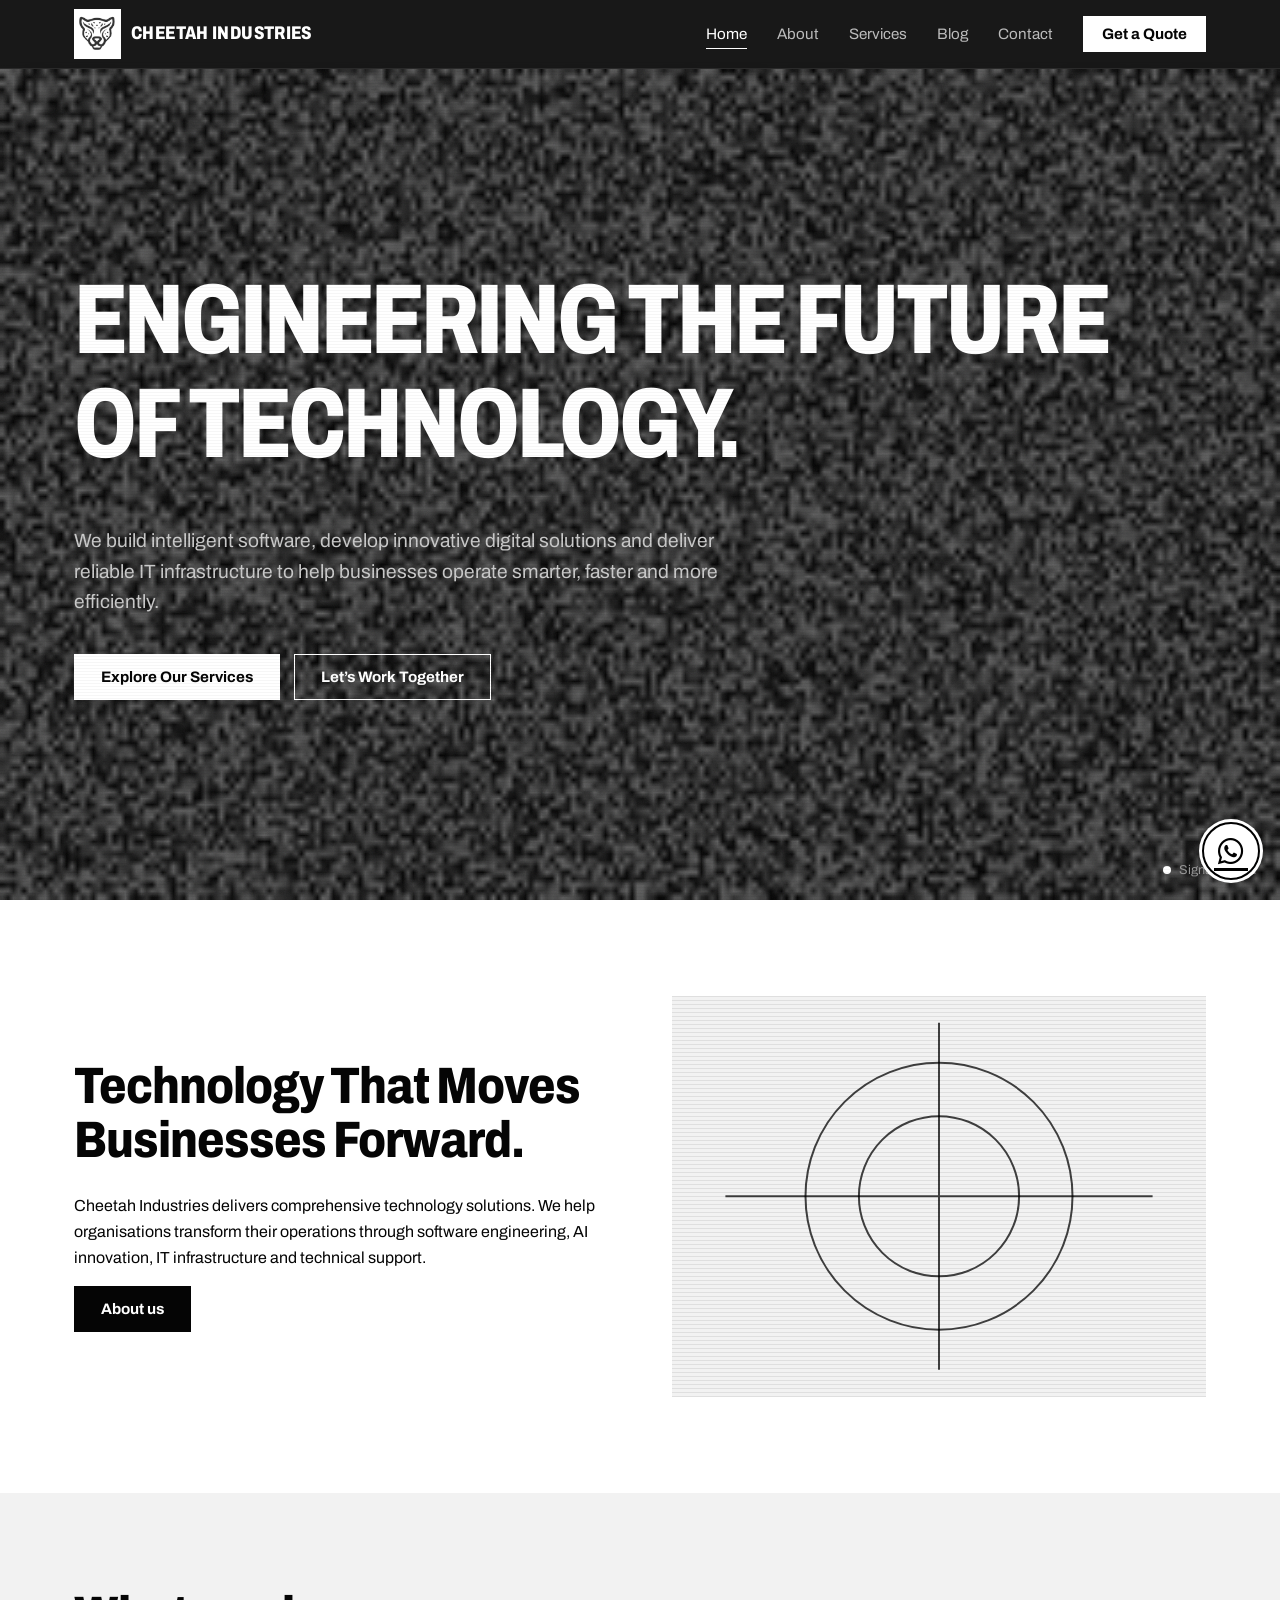
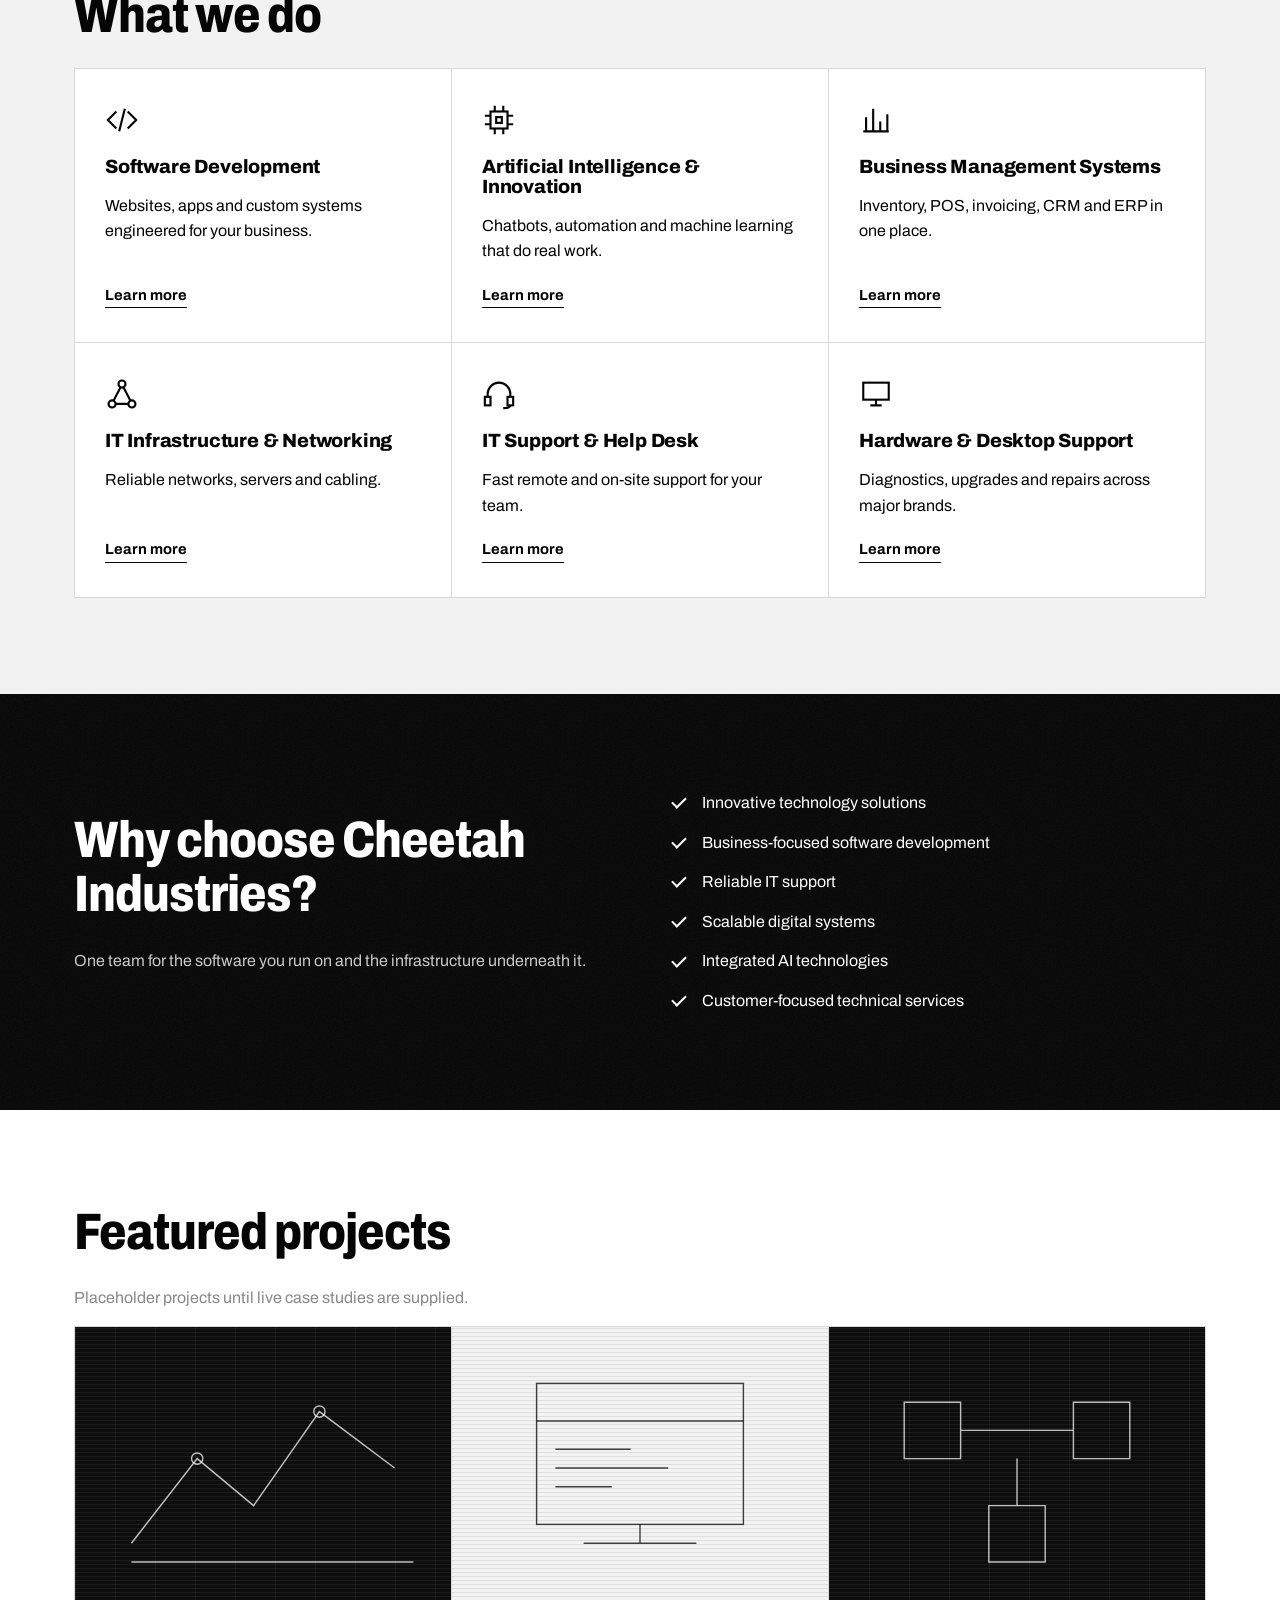
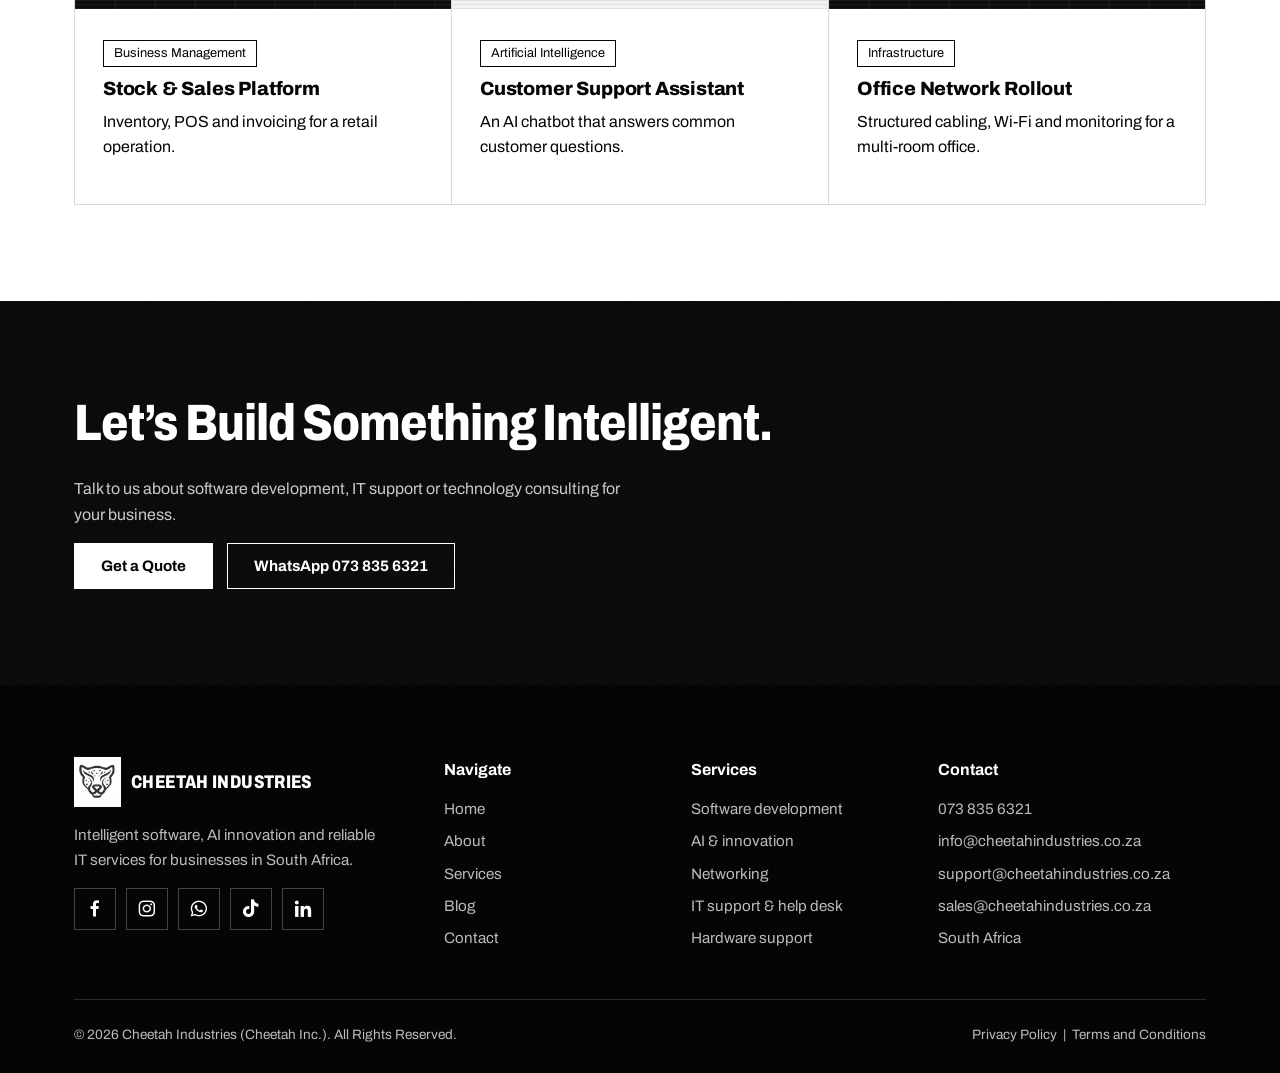
<file: index.html>
<!DOCTYPE html>
<html lang="en-ZA">
<head>
<meta charset="utf-8">
<meta name="viewport" content="width=device-width, initial-scale=1, viewport-fit=cover">
<title>Cheetah Industries | Engineering the Future of Technology</title>
<meta name="description" content="Cheetah Industries builds intelligent software, digital solutions and reliable IT infrastructure for South African businesses.">
<link rel="icon" href="images/logo.png" type="image/png">
<link rel="preconnect" href="https://fonts.googleapis.com">
<link rel="preconnect" href="https://fonts.gstatic.com" crossorigin>
<link href="https://fonts.googleapis.com/css2?family=Archivo:wdth,wght@62..125,300..900&display=swap" rel="stylesheet">
<link rel="stylesheet" href="https://unpkg.com/boxicons@2.1.4/css/boxicons.min.css">
<link rel="stylesheet" href="css/style.css">
</head>
<body data-page="home">
<div id="site-header"></div>
<main id="app" tabindex="-1"><noscript><p style="padding:40px">Please enable JavaScript to view this site, or contact us on 073 835 6321.</p></noscript></main>
<div id="site-footer"></div>
<script src="js/main.js" defer></script>
</body>
</html>
</file>
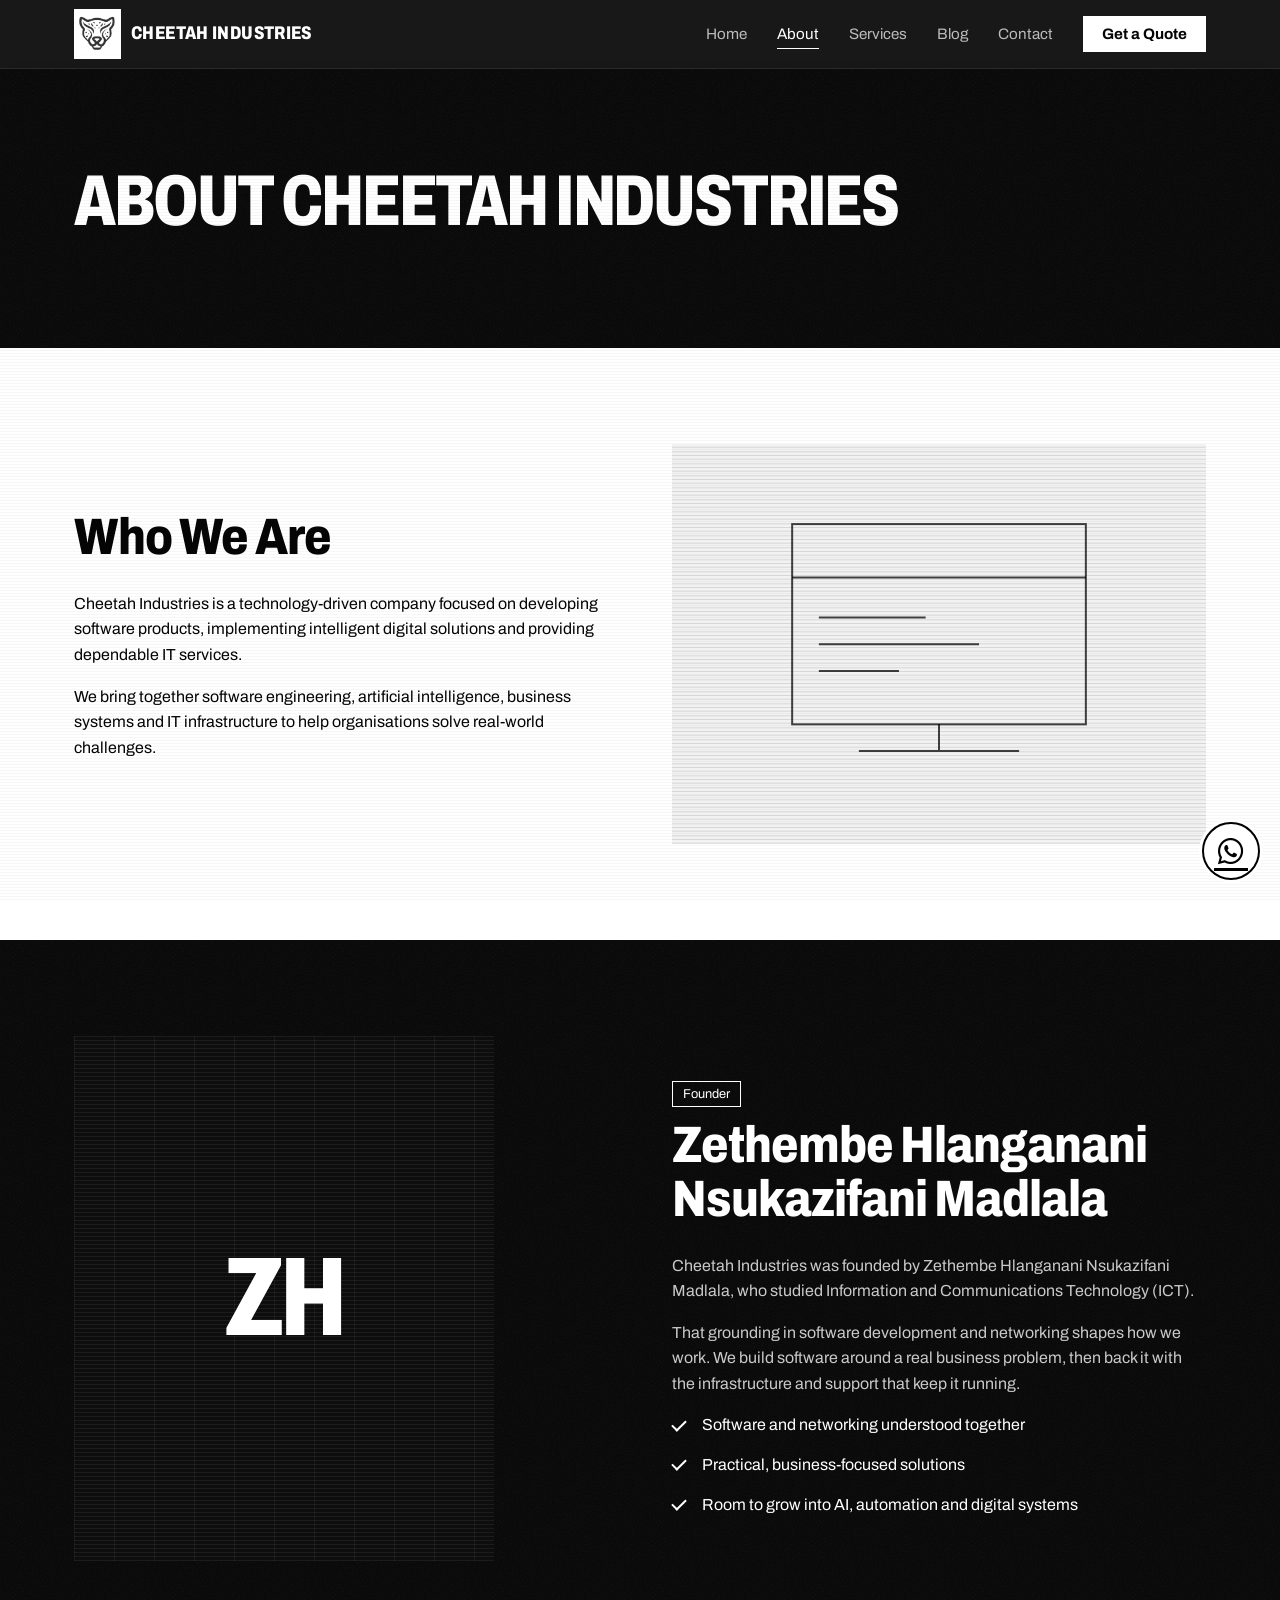
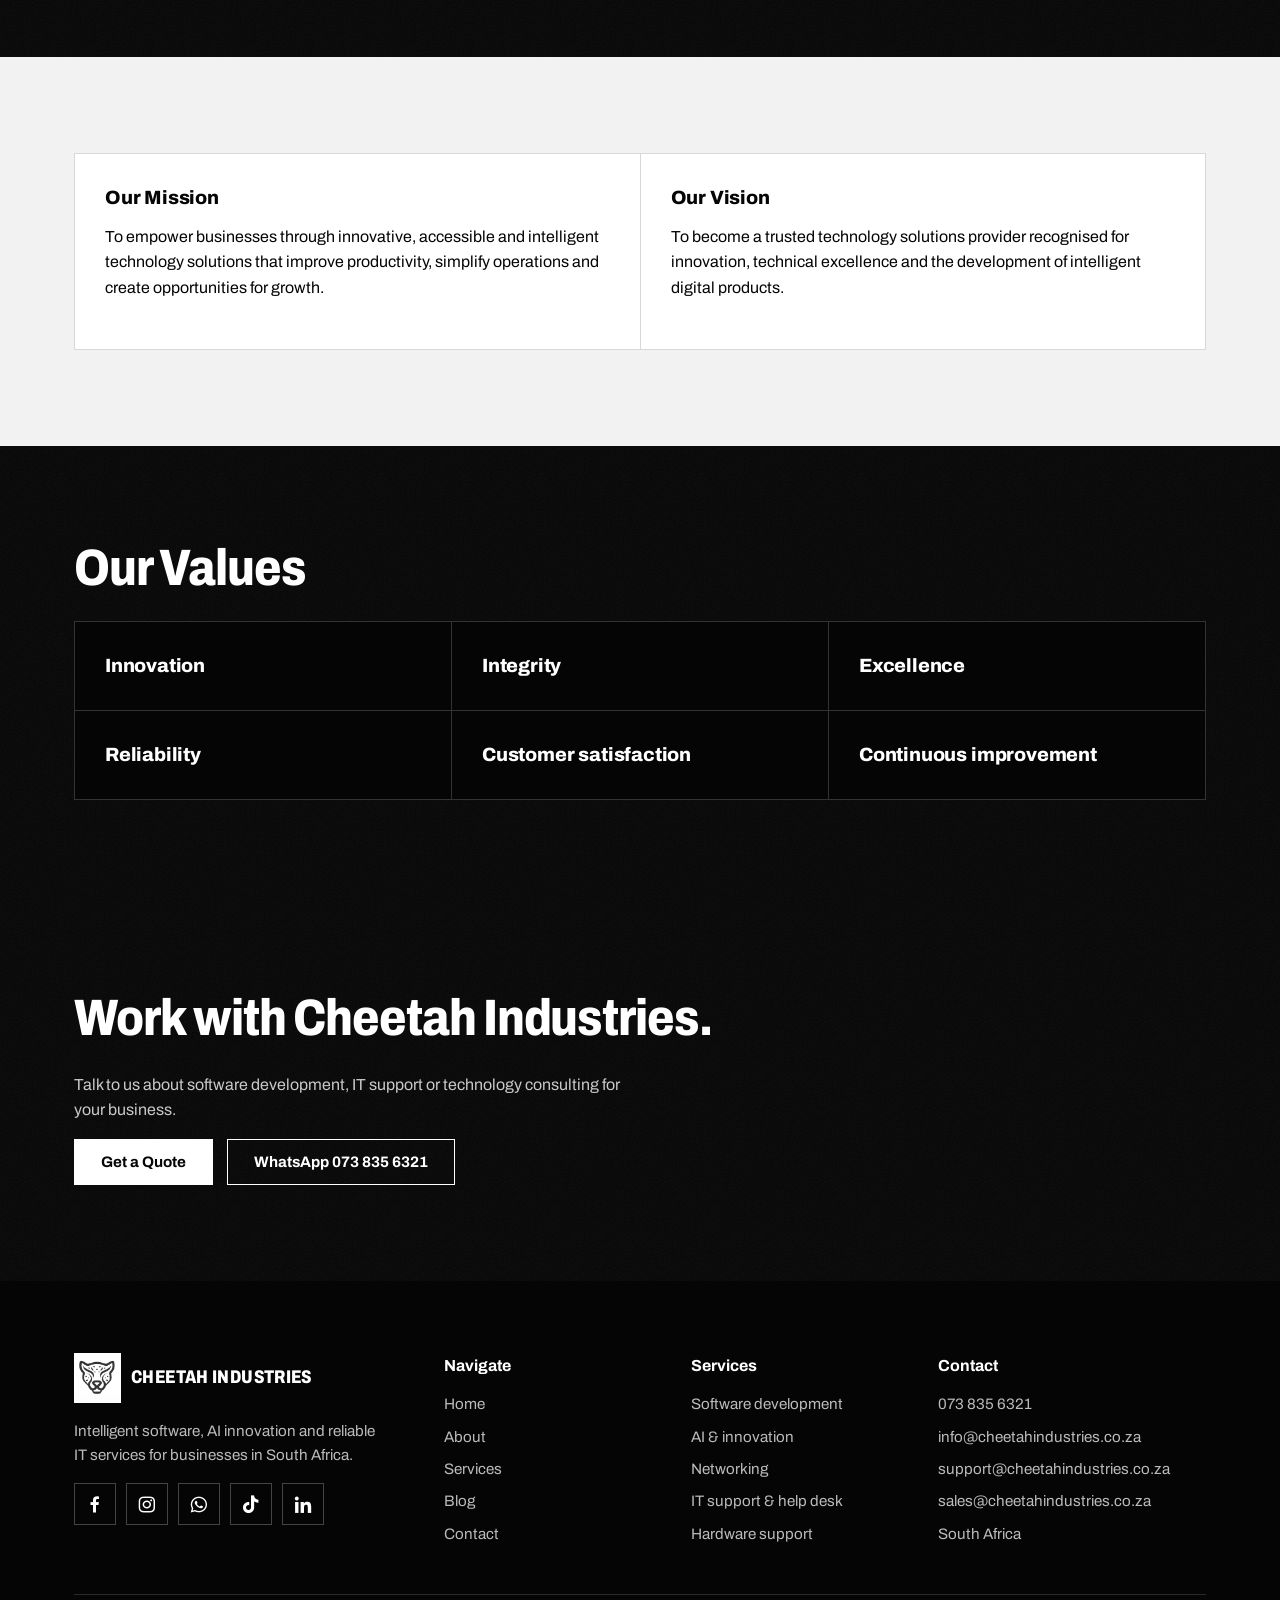
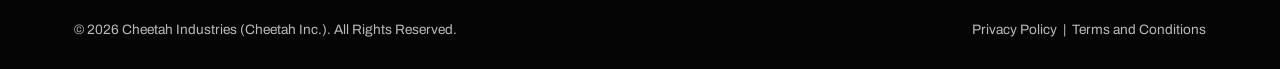
<file: about.html>
<!DOCTYPE html>
<html lang="en-ZA">
<head>
<meta charset="utf-8">
<meta name="viewport" content="width=device-width, initial-scale=1, viewport-fit=cover">
<title>About | Cheetah Industries</title>
<meta name="description" content="Cheetah Industries is a technology-driven company focused on software products, intelligent digital solutions and dependable IT services.">
<link rel="icon" href="images/logo.png" type="image/png">
<link rel="preconnect" href="https://fonts.googleapis.com">
<link rel="preconnect" href="https://fonts.gstatic.com" crossorigin>
<link href="https://fonts.googleapis.com/css2?family=Archivo:wdth,wght@62..125,300..900&display=swap" rel="stylesheet">
<link rel="stylesheet" href="https://unpkg.com/boxicons@2.1.4/css/boxicons.min.css">
<link rel="stylesheet" href="css/style.css">
</head>
<body data-page="about">
<div id="site-header"></div>
<main id="app" tabindex="-1"><noscript><p style="padding:40px">Please enable JavaScript to view this site, or contact us on 073 835 6321.</p></noscript></main>
<div id="site-footer"></div>
<script src="js/main.js" defer></script>
</body>
</html>
</file>
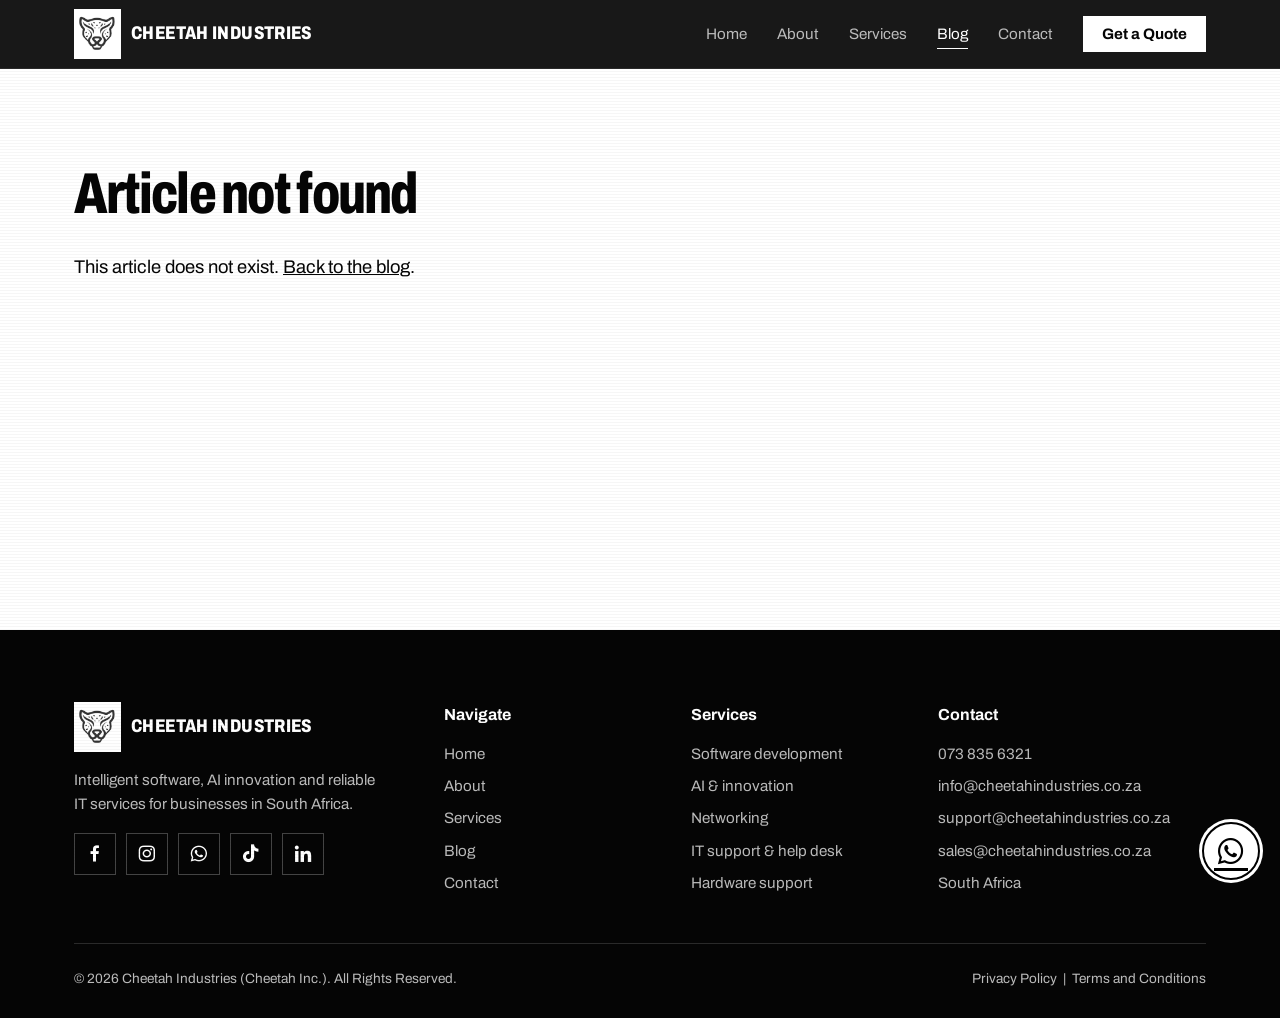
<file: article.html>
<!DOCTYPE html>
<html lang="en-ZA">
<head>
<meta charset="utf-8">
<meta name="viewport" content="width=device-width, initial-scale=1, viewport-fit=cover">
<title>Article | Cheetah Industries</title>
<meta name="description" content="Technology insight for businesses from Cheetah Industries.">
<link rel="icon" href="images/logo.png" type="image/png">
<link rel="preconnect" href="https://fonts.googleapis.com">
<link rel="preconnect" href="https://fonts.gstatic.com" crossorigin>
<link href="https://fonts.googleapis.com/css2?family=Archivo:wdth,wght@62..125,300..900&display=swap" rel="stylesheet">
<link rel="stylesheet" href="https://unpkg.com/boxicons@2.1.4/css/boxicons.min.css">
<link rel="stylesheet" href="css/style.css">
</head>
<body data-page="article">
<div id="site-header"></div>
<main id="app" tabindex="-1"><noscript><p style="padding:40px">Please enable JavaScript to view this site, or contact us on 073 835 6321.</p></noscript></main>
<div id="site-footer"></div>
<script src="js/main.js" defer></script>
</body>
</html>
</file>
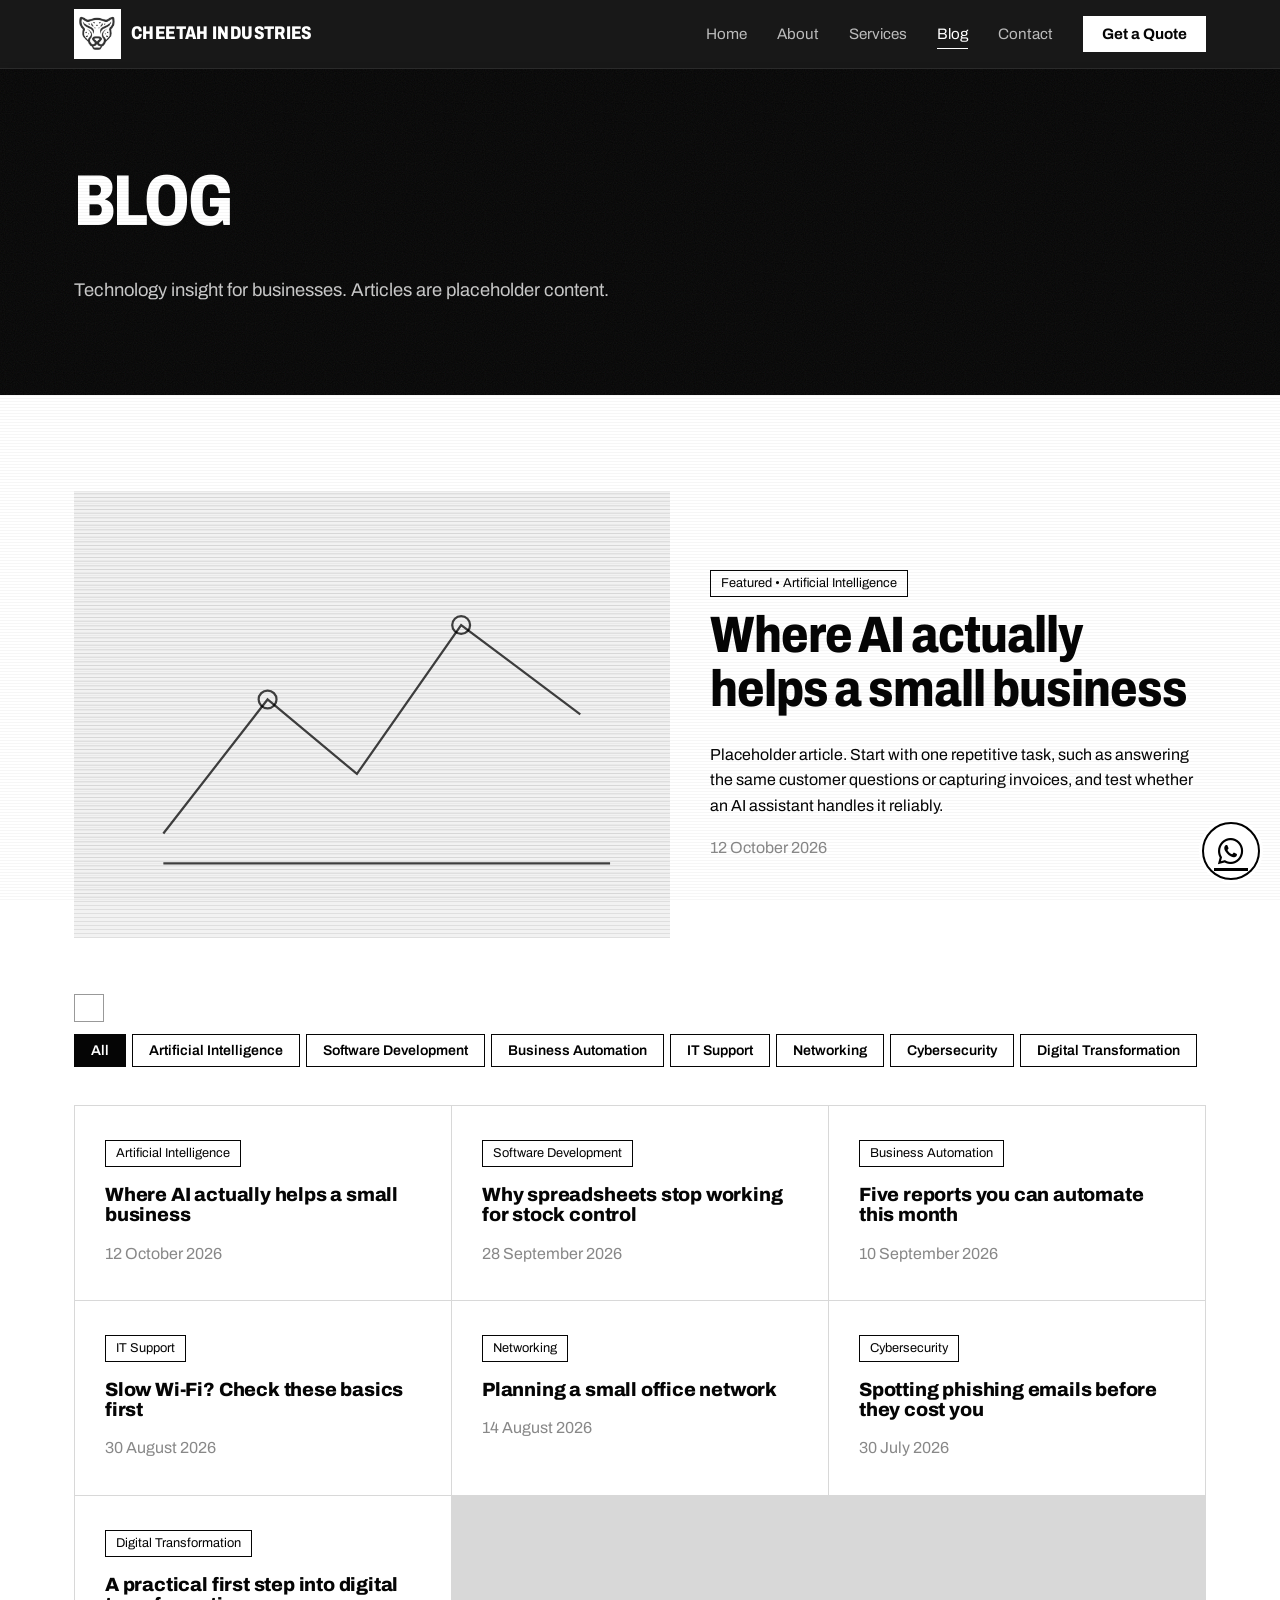
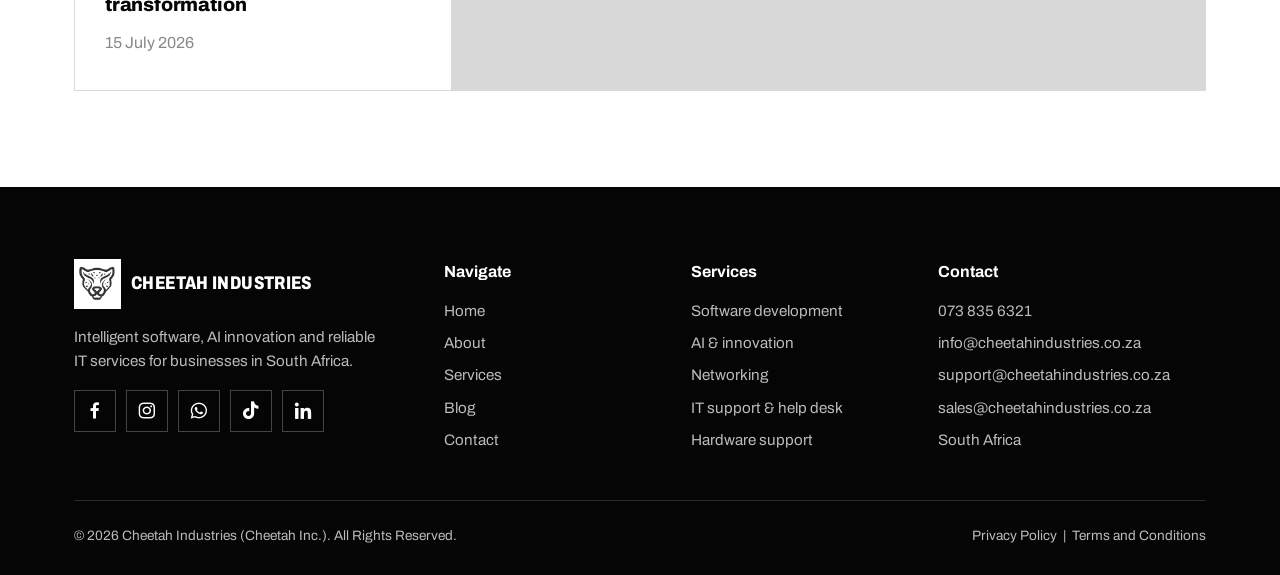
<file: blog.html>
<!DOCTYPE html>
<html lang="en-ZA">
<head>
<meta charset="utf-8">
<meta name="viewport" content="width=device-width, initial-scale=1, viewport-fit=cover">
<title>Blog | Cheetah Industries</title>
<meta name="description" content="Articles on AI, software development, IT support, networking and cybersecurity from Cheetah Industries.">
<link rel="icon" href="images/logo.png" type="image/png">
<link rel="preconnect" href="https://fonts.googleapis.com">
<link rel="preconnect" href="https://fonts.gstatic.com" crossorigin>
<link href="https://fonts.googleapis.com/css2?family=Archivo:wdth,wght@62..125,300..900&display=swap" rel="stylesheet">
<link rel="stylesheet" href="https://unpkg.com/boxicons@2.1.4/css/boxicons.min.css">
<link rel="stylesheet" href="css/style.css">
</head>
<body data-page="blog">
<div id="site-header"></div>
<main id="app" tabindex="-1"><noscript><p style="padding:40px">Please enable JavaScript to view this site, or contact us on 073 835 6321.</p></noscript></main>
<div id="site-footer"></div>
<script src="js/main.js" defer></script>
</body>
</html>
</file>
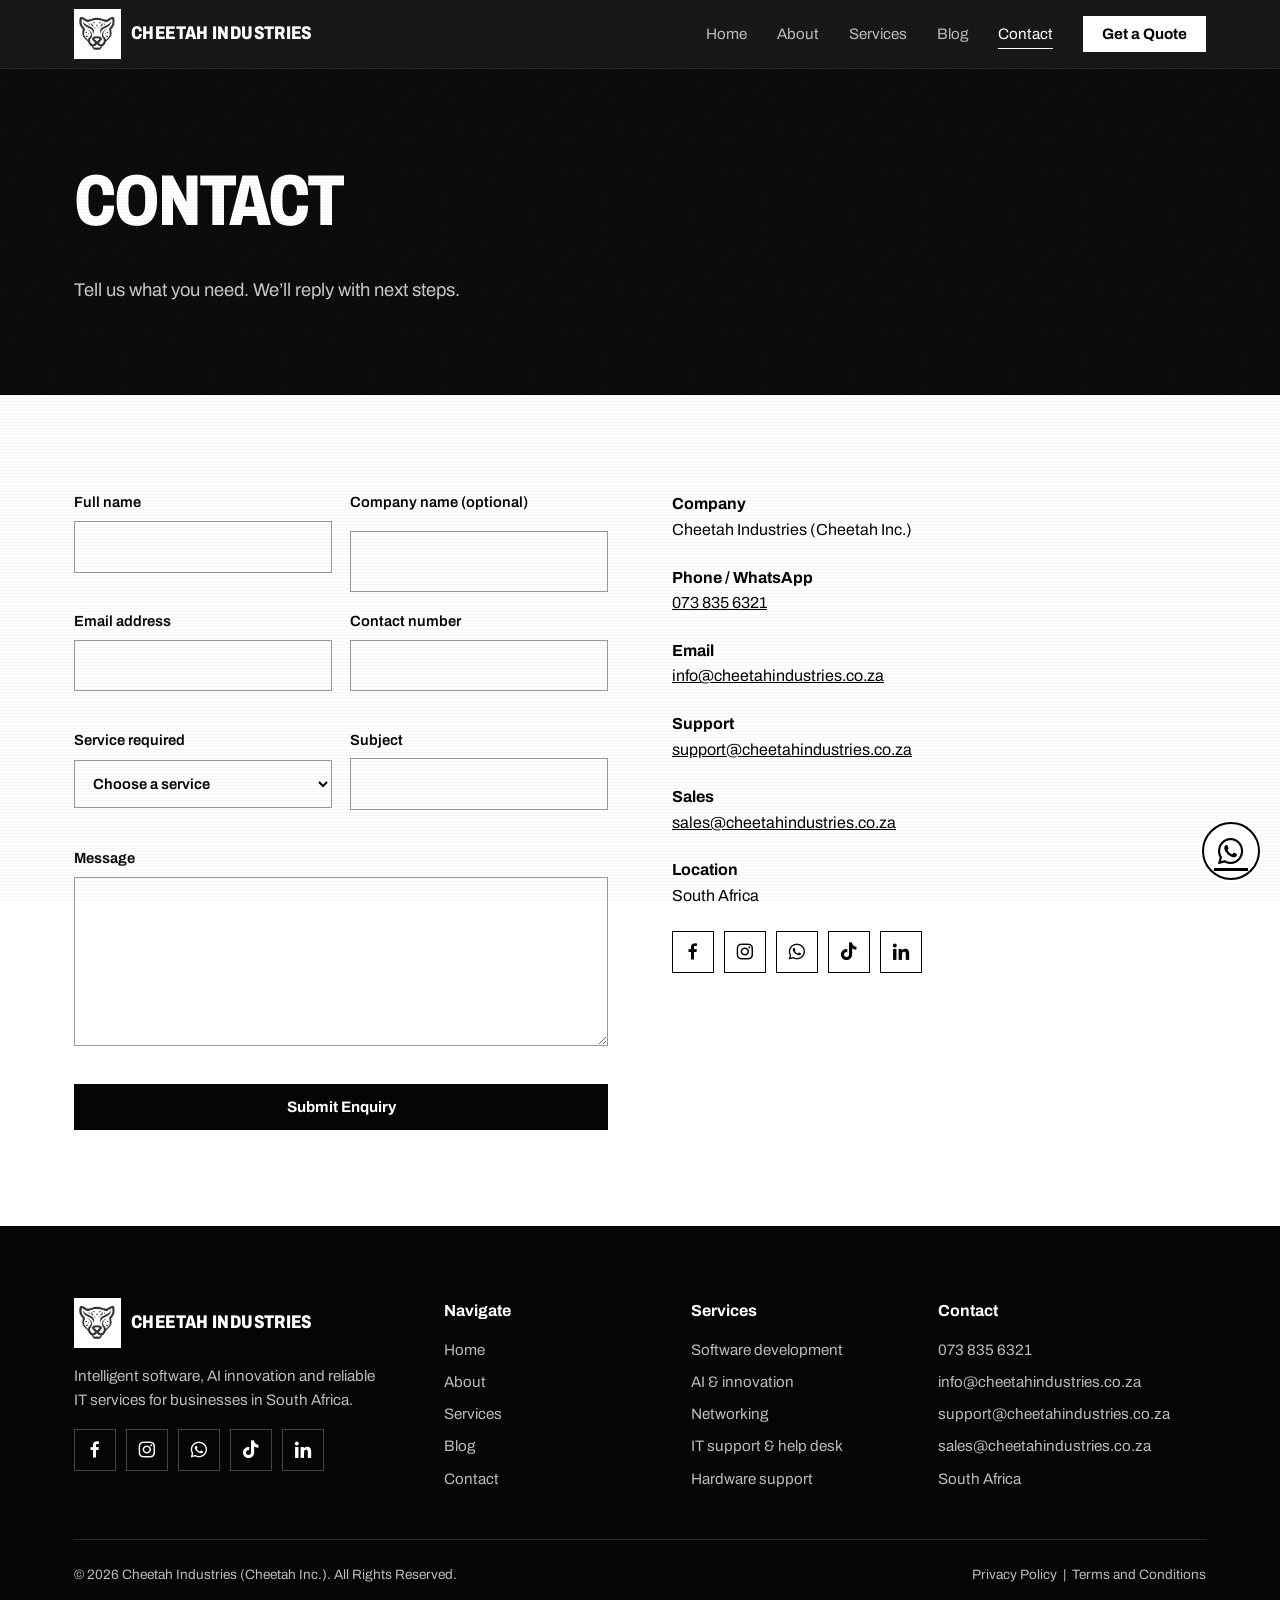
<file: contact.html>
<!DOCTYPE html>
<html lang="en-ZA">
<head>
<meta charset="utf-8">
<meta name="viewport" content="width=device-width, initial-scale=1, viewport-fit=cover">
<title>Contact | Cheetah Industries</title>
<meta name="description" content="Contact Cheetah Industries by phone, WhatsApp, email or enquiry form. Based in South Africa.">
<link rel="icon" href="images/logo.png" type="image/png">
<link rel="preconnect" href="https://fonts.googleapis.com">
<link rel="preconnect" href="https://fonts.gstatic.com" crossorigin>
<link href="https://fonts.googleapis.com/css2?family=Archivo:wdth,wght@62..125,300..900&display=swap" rel="stylesheet">
<link rel="stylesheet" href="https://unpkg.com/boxicons@2.1.4/css/boxicons.min.css">
<link rel="stylesheet" href="css/style.css">
</head>
<body data-page="contact">
<div id="site-header"></div>
<main id="app" tabindex="-1"><noscript><p style="padding:40px">Please enable JavaScript to view this site, or contact us on 073 835 6321.</p></noscript></main>
<div id="site-footer"></div>
<script src="js/main.js" defer></script>
</body>
</html>
</file>
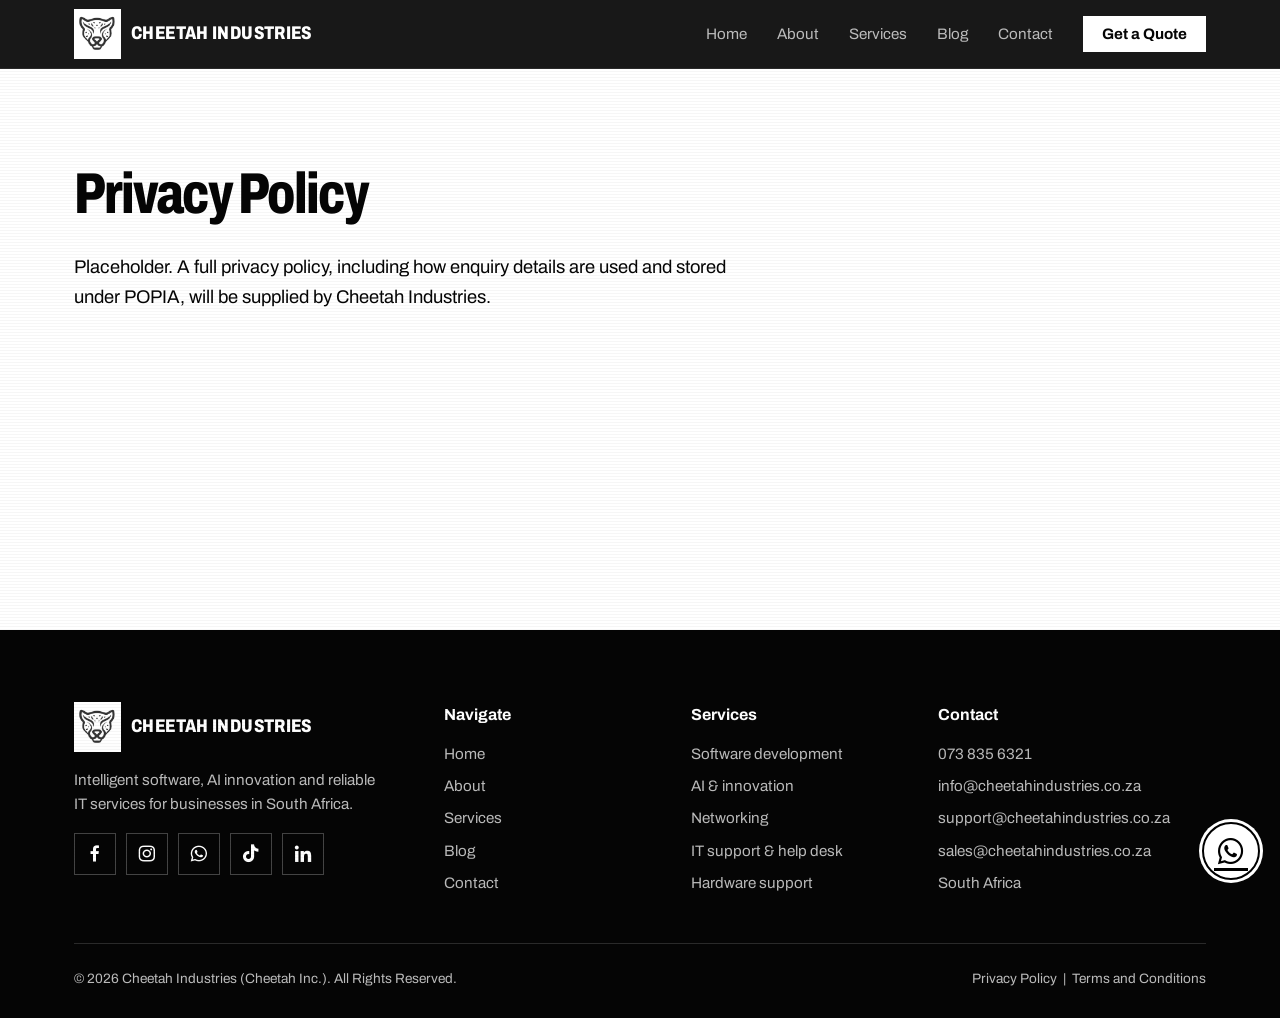
<file: privacy.html>
<!DOCTYPE html>
<html lang="en-ZA">
<head>
<meta charset="utf-8">
<meta name="viewport" content="width=device-width, initial-scale=1, viewport-fit=cover">
<title>Privacy Policy | Cheetah Industries</title>
<meta name="description" content="Privacy policy for Cheetah Industries.">
<link rel="icon" href="images/logo.png" type="image/png">
<link rel="preconnect" href="https://fonts.googleapis.com">
<link rel="preconnect" href="https://fonts.gstatic.com" crossorigin>
<link href="https://fonts.googleapis.com/css2?family=Archivo:wdth,wght@62..125,300..900&display=swap" rel="stylesheet">
<link rel="stylesheet" href="https://unpkg.com/boxicons@2.1.4/css/boxicons.min.css">
<link rel="stylesheet" href="css/style.css">
</head>
<body data-page="privacy">
<div id="site-header"></div>
<main id="app" tabindex="-1"><noscript><p style="padding:40px">Please enable JavaScript to view this site, or contact us on 073 835 6321.</p></noscript></main>
<div id="site-footer"></div>
<script src="js/main.js" defer></script>
</body>
</html>
</file>
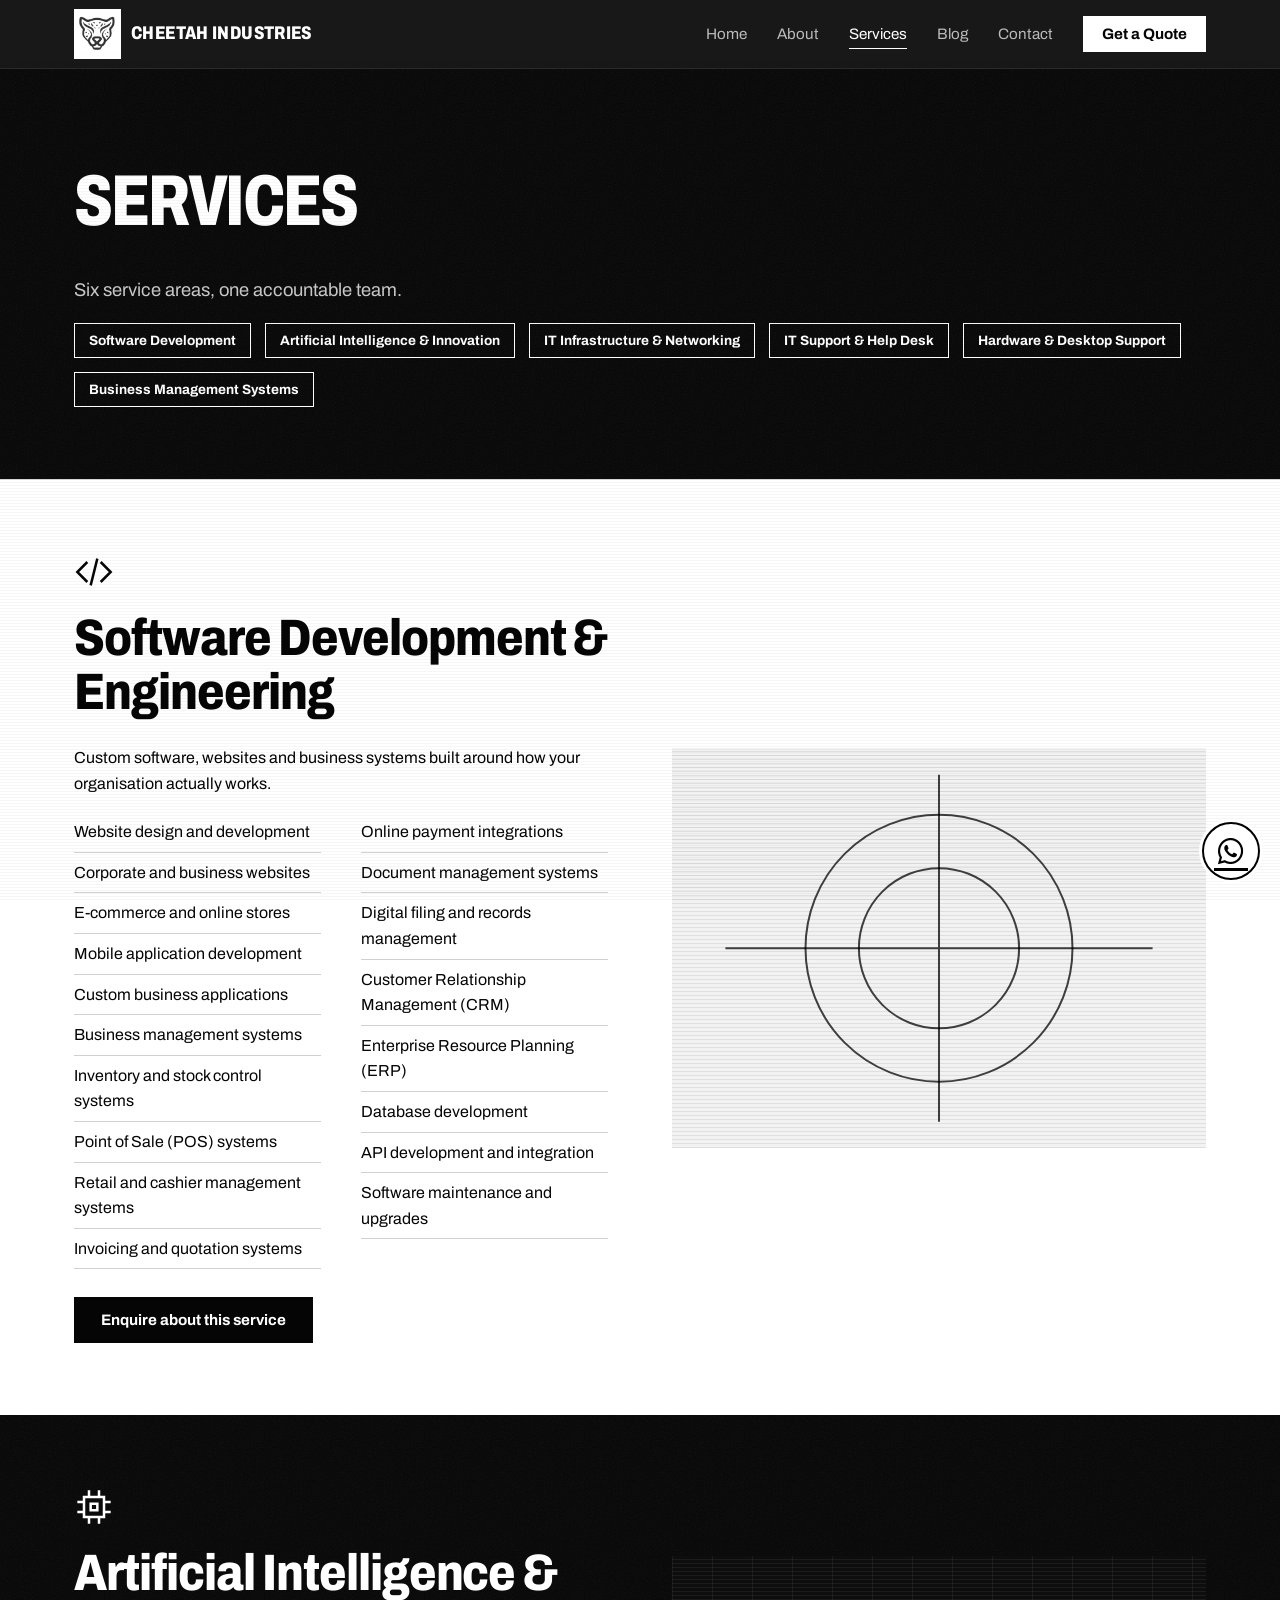
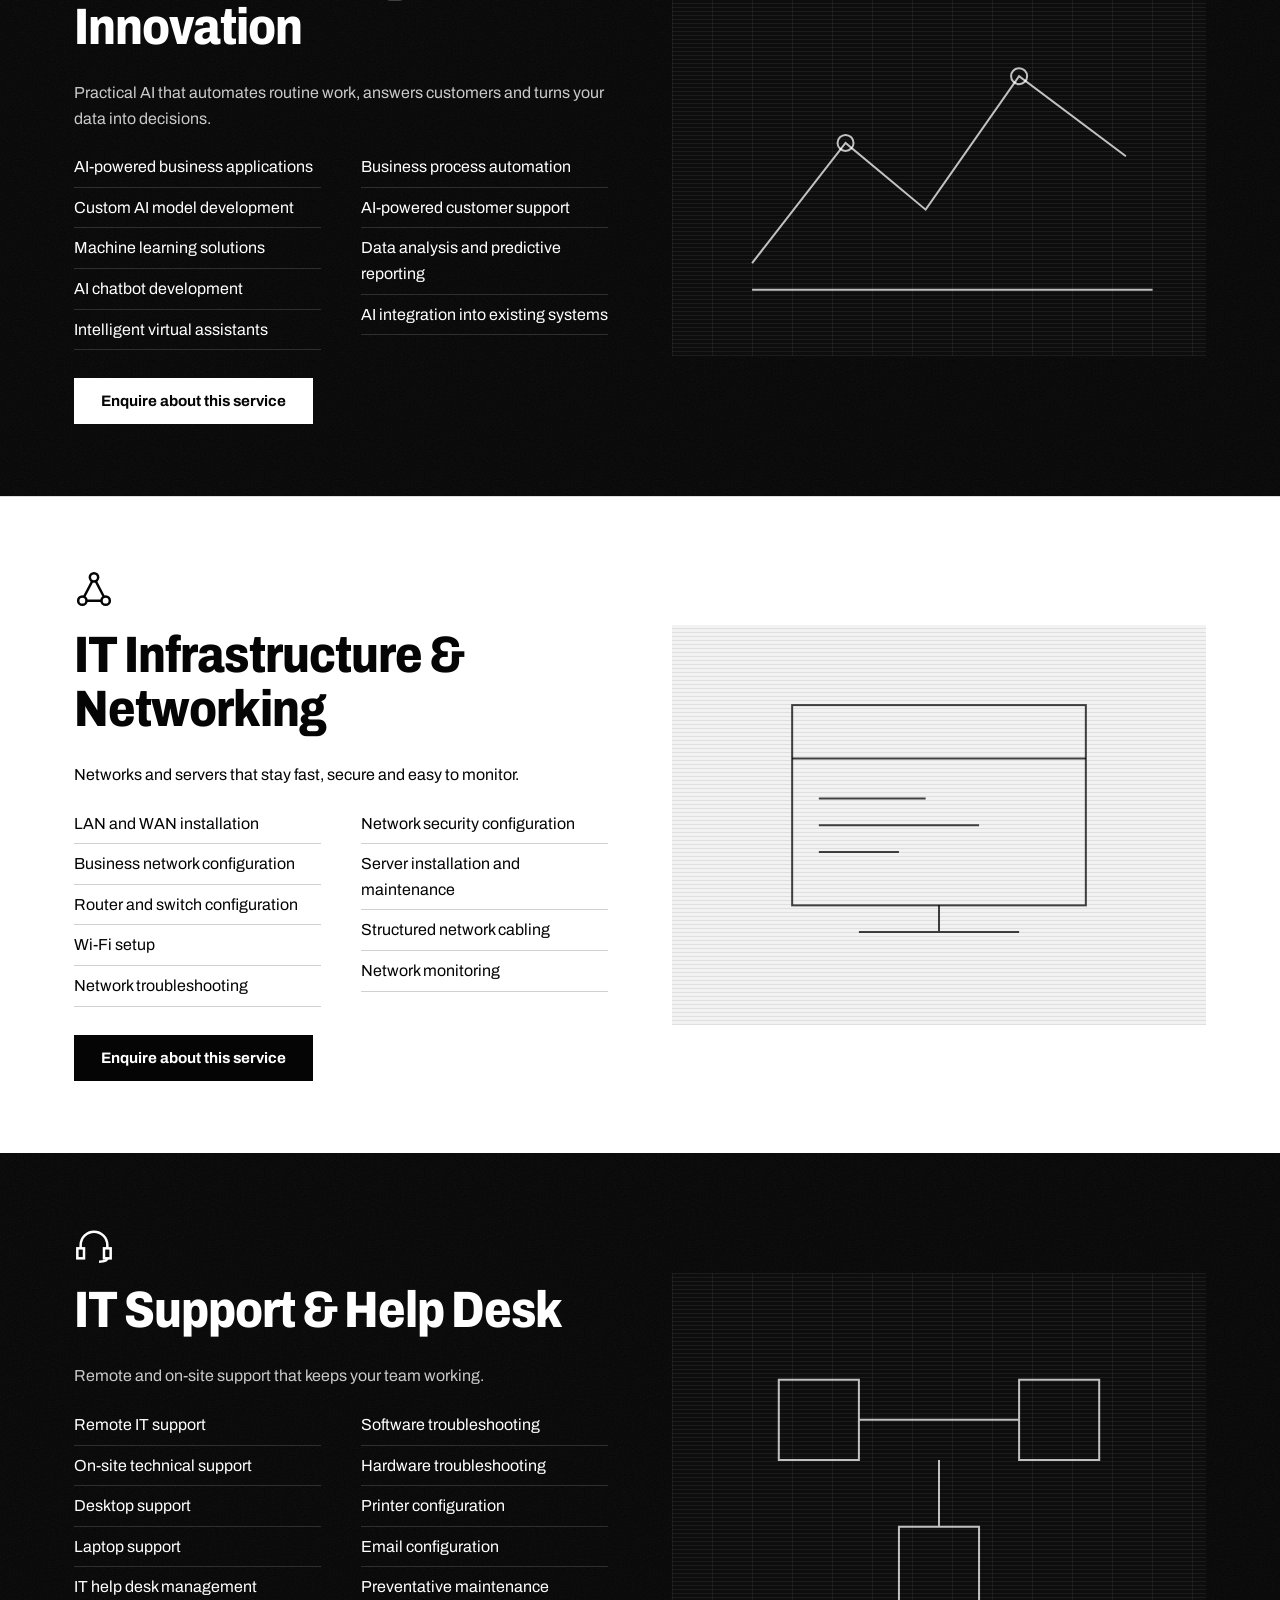
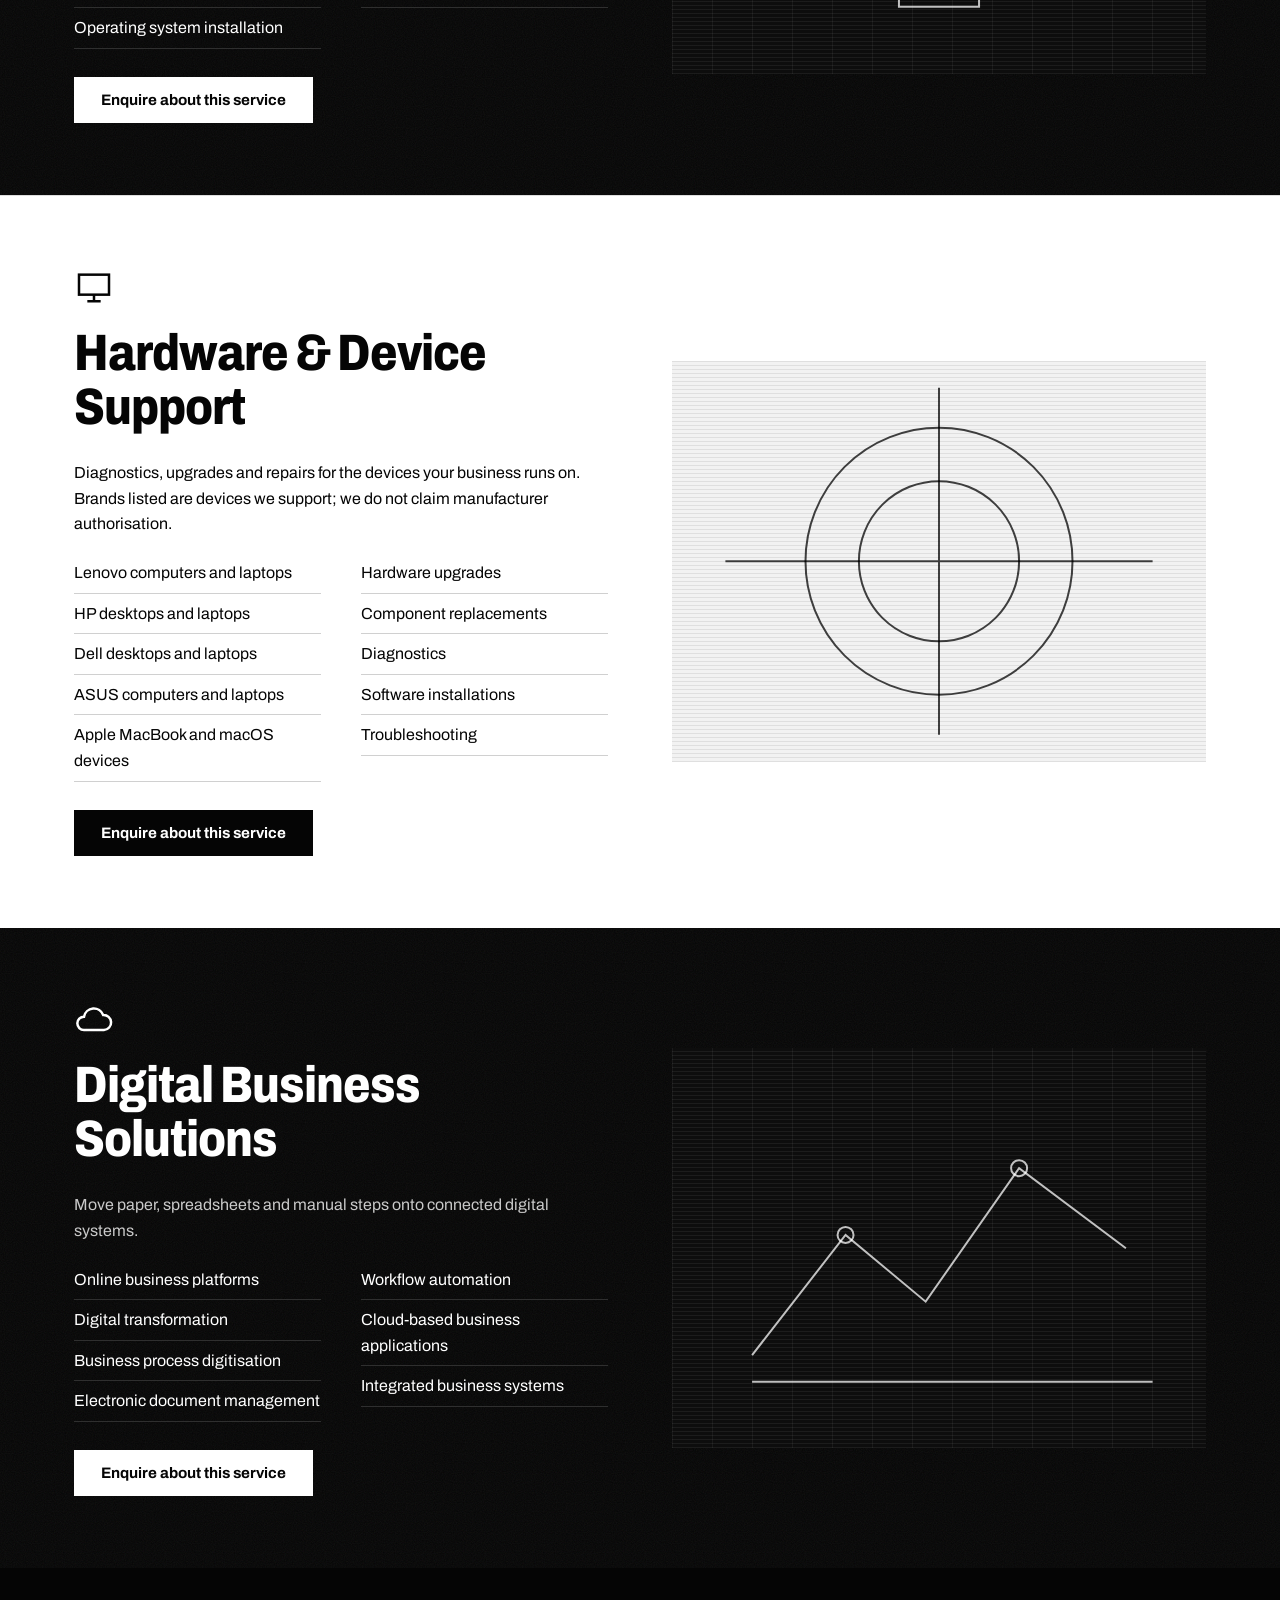
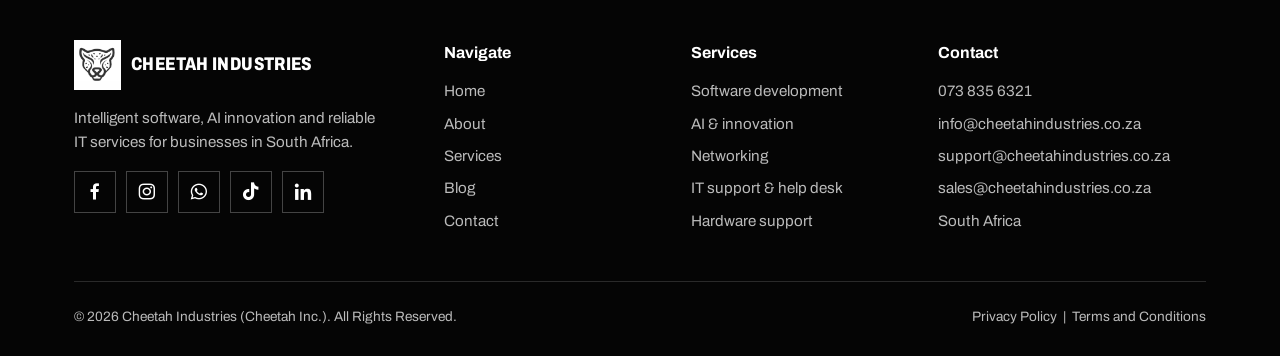
<file: services.html>
<!DOCTYPE html>
<html lang="en-ZA">
<head>
<meta charset="utf-8">
<meta name="viewport" content="width=device-width, initial-scale=1, viewport-fit=cover">
<title>Services | Cheetah Industries</title>
<meta name="description" content="Software development, AI, networking, IT support, hardware support and digital business solutions from Cheetah Industries.">
<link rel="icon" href="images/logo.png" type="image/png">
<link rel="preconnect" href="https://fonts.googleapis.com">
<link rel="preconnect" href="https://fonts.gstatic.com" crossorigin>
<link href="https://fonts.googleapis.com/css2?family=Archivo:wdth,wght@62..125,300..900&display=swap" rel="stylesheet">
<link rel="stylesheet" href="https://unpkg.com/boxicons@2.1.4/css/boxicons.min.css">
<link rel="stylesheet" href="css/style.css">
</head>
<body data-page="services">
<div id="site-header"></div>
<main id="app" tabindex="-1"><noscript><p style="padding:40px">Please enable JavaScript to view this site, or contact us on 073 835 6321.</p></noscript></main>
<div id="site-footer"></div>
<script src="js/main.js" defer></script>
</body>
</html>
</file>
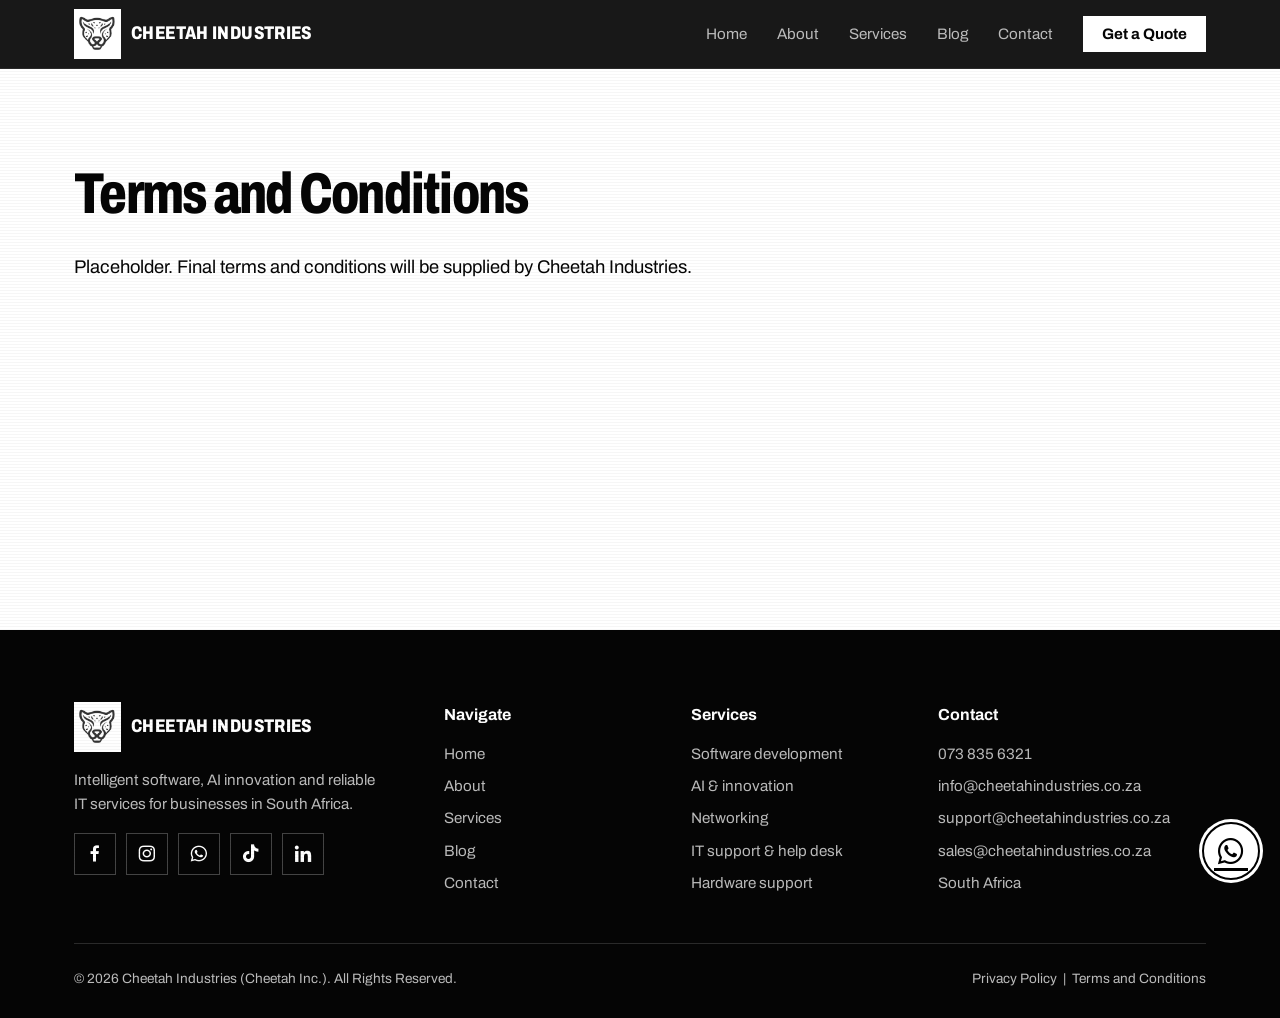
<file: terms.html>
<!DOCTYPE html>
<html lang="en-ZA">
<head>
<meta charset="utf-8">
<meta name="viewport" content="width=device-width, initial-scale=1, viewport-fit=cover">
<title>Terms and Conditions | Cheetah Industries</title>
<meta name="description" content="Terms and conditions for Cheetah Industries.">
<link rel="icon" href="images/logo.png" type="image/png">
<link rel="preconnect" href="https://fonts.googleapis.com">
<link rel="preconnect" href="https://fonts.gstatic.com" crossorigin>
<link href="https://fonts.googleapis.com/css2?family=Archivo:wdth,wght@62..125,300..900&display=swap" rel="stylesheet">
<link rel="stylesheet" href="https://unpkg.com/boxicons@2.1.4/css/boxicons.min.css">
<link rel="stylesheet" href="css/style.css">
</head>
<body data-page="terms">
<div id="site-header"></div>
<main id="app" tabindex="-1"><noscript><p style="padding:40px">Please enable JavaScript to view this site, or contact us on 073 835 6321.</p></noscript></main>
<div id="site-footer"></div>
<script src="js/main.js" defer></script>
</body>
</html>
</file>
<file: css/style.css>
:root{--k:#050505;--w:#fff;--c:#171717;--g:#888;--l:#f2f2f2;--f:"Archivo","Helvetica Neue",Arial,sans-serif;box-sizing:border-box;padding-top:env(safe-area-inset-top,0px);padding-bottom:env(safe-area-inset-bottom,0px)}
html{scroll-behavior:smooth;scroll-padding-top:calc(76px + env(safe-area-inset-top,0px))}
*,*::before,*::after{box-sizing:inherit}
body{margin:0;font-family:var(--f);background:var(--w);color:var(--k);line-height:1.6;-webkit-font-smoothing:antialiased}
a{color:inherit}
:focus-visible{outline:2px solid currentColor;outline-offset:3px}
.wrap{max-width:1180px;margin:0 auto;padding:0 24px}
.dark{background:var(--k);color:var(--w)}.mid{background:var(--c);color:var(--w)}.light{background:var(--l)}
section{padding:96px 0}
h1,h2,h3{font-weight:800;line-height:1.05;margin:0 0 .5em;letter-spacing:-.02em}
h1{font-size:clamp(2.6rem,8vw,6.2rem);font-stretch:75%;text-transform:uppercase;letter-spacing:-.03em}
h2{font-size:clamp(1.9rem,4.5vw,3.2rem);font-stretch:85%}
h3{font-size:1.2rem;letter-spacing:-.01em}
p{margin:0 0 1em;max-width:62ch}.dark p,.mid p{color:#c9c9c9}
.muted{color:var(--g)}
/* scanlines + grain */
body::after{content:"";position:fixed;inset:0;pointer-events:none;z-index:90;opacity:.5;background:repeating-linear-gradient(0deg,rgba(0,0,0,.07) 0 1px,transparent 1px 3px);mix-blend-mode:multiply}
.dark,.mid{position:relative}
.dark::before,.mid::before{content:"";position:absolute;inset:0;pointer-events:none;opacity:.07;background-image:url("data:image/svg+xml,%3Csvg xmlns='http://www.w3.org/2000/svg' width='160' height='160'%3E%3Cfilter id='n'%3E%3CfeTurbulence type='fractalNoise' baseFrequency='.9' numOctaves='2'/%3E%3C/filter%3E%3Crect width='160' height='160' filter='url(%23n)'/%3E%3C/svg%3E")}
.dark>*,.mid>*{position:relative}
/* header */
header{position:fixed;top:0;left:0;right:0;z-index:100;background:rgba(5,5,5,.92);backdrop-filter:blur(8px);color:var(--w);padding-top:env(safe-area-inset-top,0px);border-bottom:1px solid #2a2a2a}
.nav{display:flex;align-items:center;justify-content:space-between;height:68px}
.logo{display:flex;align-items:center;gap:10px;text-decoration:none;font-weight:800;font-stretch:80%;font-size:1.15rem;text-transform:uppercase;letter-spacing:.02em}
.logo img{height:50px;width:auto;display:block}
.nav ul{display:flex;gap:30px;list-style:none;margin:0;padding:0;align-items:center}
.nav a.l{text-decoration:none;font-size:.95rem;color:#bbb;padding:6px 0;border-bottom:1px solid transparent}
.nav a.l:hover,.nav a.l[aria-current=page]{color:var(--w);border-color:var(--w)}
.btn{display:inline-block;padding:14px 26px;font:700 .95rem var(--f);text-decoration:none;border:1px solid var(--w);background:var(--w);color:var(--k);cursor:pointer;transition:background .2s,color .2s}
.btn:hover{background:transparent;color:var(--w)}
.btn.o{background:transparent;color:var(--w)}.btn.o:hover{background:var(--w);color:var(--k)}
.light .btn,section:not(.dark):not(.mid) .btn{border-color:var(--k);background:var(--k);color:var(--w)}
section:not(.dark):not(.mid) .btn:hover{background:transparent;color:var(--k)}
.nav .btn{padding:9px 18px}
.burger{display:none;background:none;border:1px solid #444;color:#fff;width:44px;height:44px;cursor:pointer}
@media(max-width:860px){.burger{display:block}.nav ul{position:fixed;top:calc(68px + env(safe-area-inset-top,0px));left:0;right:0;background:var(--k);flex-direction:column;padding:24px;gap:20px;display:none;border-bottom:1px solid #2a2a2a}.nav ul.open{display:flex}}
main{padding-top:calc(68px + env(safe-area-inset-top,0px));min-height:70vh}
/* hero */
.hero{padding:0;min-height:calc(100vh - 68px);display:flex;align-items:center;overflow:hidden}
.hero canvas{position:absolute;inset:0;width:100%;height:100%;opacity:.35;filter:grayscale(1)}
.hero .wrap{position:relative;padding-top:80px;padding-bottom:80px}
.hero p{font-size:1.2rem;margin:24px 0 36px}
.btns{display:flex;gap:14px;flex-wrap:wrap}
.live{position:absolute;right:24px;bottom:20px;font-size:.8rem;color:#999;display:flex;gap:8px;align-items:center}
.live i{width:8px;height:8px;background:#fff;border-radius:50%;animation:b 1.4s steps(2) infinite}
@keyframes b{50%{opacity:0}}
.hero h1 span{display:inline-block;animation:tune 1.1s steps(6) 1}
@keyframes tune{0%{filter:blur(8px);opacity:.2;transform:translateX(-10px)}50%{filter:blur(2px);opacity:.7;transform:translateX(6px)}100%{filter:none;opacity:1;transform:none}}
/* grids */
.grid{display:grid;gap:1px;background:#333;border:1px solid #333}
.g3{grid-template-columns:repeat(3,1fr)}.g2{grid-template-columns:repeat(2,1fr)}
.light .grid,section:not(.dark):not(.mid) .grid{background:#d8d8d8;border-color:#d8d8d8}
.card{background:var(--w);padding:34px 30px;display:flex;flex-direction:column;gap:6px}
.dark .card{background:var(--k)}.mid .card{background:var(--c)}
.card svg{width:34px;height:34px;margin-bottom:14px;stroke:currentColor;fill:none;stroke-width:1.5}
.card a.more{margin-top:auto;font-weight:700;font-size:.92rem;text-decoration:none;border-bottom:1px solid currentColor;align-self:flex-start}
.card p{margin-bottom:14px}
@media(max-width:860px){.g3,.g2{grid-template-columns:1fr}section{padding:64px 0}}
.split{display:grid;grid-template-columns:1fr 1fr;gap:64px;align-items:center}
@media(max-width:860px){.split{grid-template-columns:1fr;gap:32px}}
.ph{aspect-ratio:4/3;background:var(--c);position:relative;overflow:hidden;filter:grayscale(1) contrast(1.1)}
.ph::before{content:"";position:absolute;inset:0;background:repeating-linear-gradient(0deg,rgba(255,255,255,.06) 0 1px,transparent 1px 4px),repeating-linear-gradient(90deg,rgba(255,255,255,.05) 0 1px,transparent 1px 40px)}
.ph svg{position:absolute;inset:0;width:100%;height:100%;margin:0;fill:none;stroke:#fff;stroke-opacity:.7;stroke-width:1.5}
.ph.v2 svg{stroke:#000}
.card .ph svg{margin:0;stroke:#fff;stroke-opacity:.7;stroke-width:1.5;fill:none}
.card .ph.v2 svg{stroke:#000}
.ph.founder{aspect-ratio:4/5;display:grid;place-items:center;max-width:420px}
.ph.founder span{position:relative;font-size:clamp(4rem,12vw,7rem);font-weight:800;font-stretch:75%;color:#fff;letter-spacing:-.03em}
.ph.v2{background:#e8e8e8}.ph.v2::before{background:repeating-linear-gradient(0deg,rgba(0,0,0,.08) 0 1px,transparent 1px 4px)}
.tag{display:inline-block;font-size:.8rem;border:1px solid currentColor;padding:2px 10px;margin-bottom:12px;width:fit-content}
.check{list-style:none;padding:0;margin:0;display:grid;gap:14px}
.check li{padding-left:30px;position:relative}
.check li::before{content:"";position:absolute;left:0;top:.45em;width:14px;height:8px;border-left:2px solid currentColor;border-bottom:2px solid currentColor;transform:rotate(-45deg)}
.cols{columns:2;column-gap:40px;list-style:none;padding:0;margin:0 0 28px}
.cols li{padding:7px 0;border-bottom:1px solid #d0d0d0;break-inside:avoid}
.dark .cols li{border-color:#2f2f2f}
@media(max-width:860px){.cols{columns:1}}
.svc{padding:72px 0;border-top:1px solid #ddd}
.page-h{padding:96px 0 72px}
.page-h p{font-size:1.15rem}
/* footer */
footer{background:var(--k);color:#bbb;padding:72px 0 28px;font-size:.95rem}
footer .fg{display:grid;grid-template-columns:1.6fr 1fr 1fr 1.3fr;gap:40px}
@media(max-width:860px){footer .fg{grid-template-columns:1fr 1fr}}@media(max-width:520px){footer .fg{grid-template-columns:1fr}}
footer h4{color:#fff;margin:0 0 14px;font-size:1rem}
footer ul{list-style:none;margin:0;padding:0;display:grid;gap:8px}
footer a{text-decoration:none}footer a:hover{color:#fff;text-decoration:underline}
.soc{display:flex;gap:10px;margin-top:16px;flex-wrap:wrap}
.soc a{width:42px;height:42px;border:1px solid #444;display:grid;place-items:center;color:#fff;font-size:1.35rem;line-height:1;text-decoration:none;transition:background .2s,color .2s}
.soc a:hover{background:#fff;color:#000;text-decoration:none}
.cd .soc a{border-color:var(--k);color:var(--k)}
.cd .soc a:hover{background:var(--k);color:var(--w)}
.legal{border-top:1px solid #2a2a2a;margin-top:48px;padding-top:24px;display:flex;justify-content:space-between;gap:12px;flex-wrap:wrap;font-size:.85rem}
/* blog */
.tools{display:flex;gap:12px;flex-wrap:wrap;margin-bottom:32px;align-items:center}
input,select,textarea{font:inherit;padding:13px 14px;border:1px solid #999;background:#fff;color:#000;width:100%;border-radius:0}
.tools input{max-width:320px}
.chip{border:1px solid var(--k);background:none;padding:8px 16px;font:600 .88rem var(--f);cursor:pointer}
.chip[aria-pressed=true]{background:var(--k);color:#fff}
.post{cursor:pointer;text-decoration:none}
.post:hover h3{text-decoration:underline}
.feat{display:grid;grid-template-columns:1.2fr 1fr;gap:40px;margin-bottom:56px;align-items:center}
@media(max-width:860px){.feat{grid-template-columns:1fr}}
article.body{max-width:720px}article.body p{font-size:1.1rem;max-width:none}
/* form */
form{display:grid;gap:18px}
.row{display:grid;grid-template-columns:1fr 1fr;gap:18px}@media(max-width:620px){.row{grid-template-columns:1fr}}
label{font-weight:600;font-size:.92rem;display:grid;gap:6px}
.err{color:#b00;font-size:.85rem;font-weight:500;min-height:1em}
[aria-invalid=true]{border-color:#b00;border-width:2px}
.msg{padding:16px 18px;border:1px solid var(--k);display:none;font-weight:600}.msg.on{display:block}
.cd{display:grid;gap:22px}.cd b{display:block}
.wa{position:fixed;right:20px;bottom:calc(20px + env(safe-area-inset-bottom,0px));z-index:95;width:58px;height:58px;border-radius:50%;background:#fff;color:#000;border:2px solid #000;display:grid;place-items:center;box-shadow:0 0 0 3px #fff}
.wa i{font-size:34px;line-height:1}
.fade{animation:f .35s ease}@keyframes f{from{opacity:0}to{opacity:1}}
@media(prefers-reduced-motion:reduce){*{animation:none!important;transition:none!important}html{scroll-behavior:auto}}
</file>
